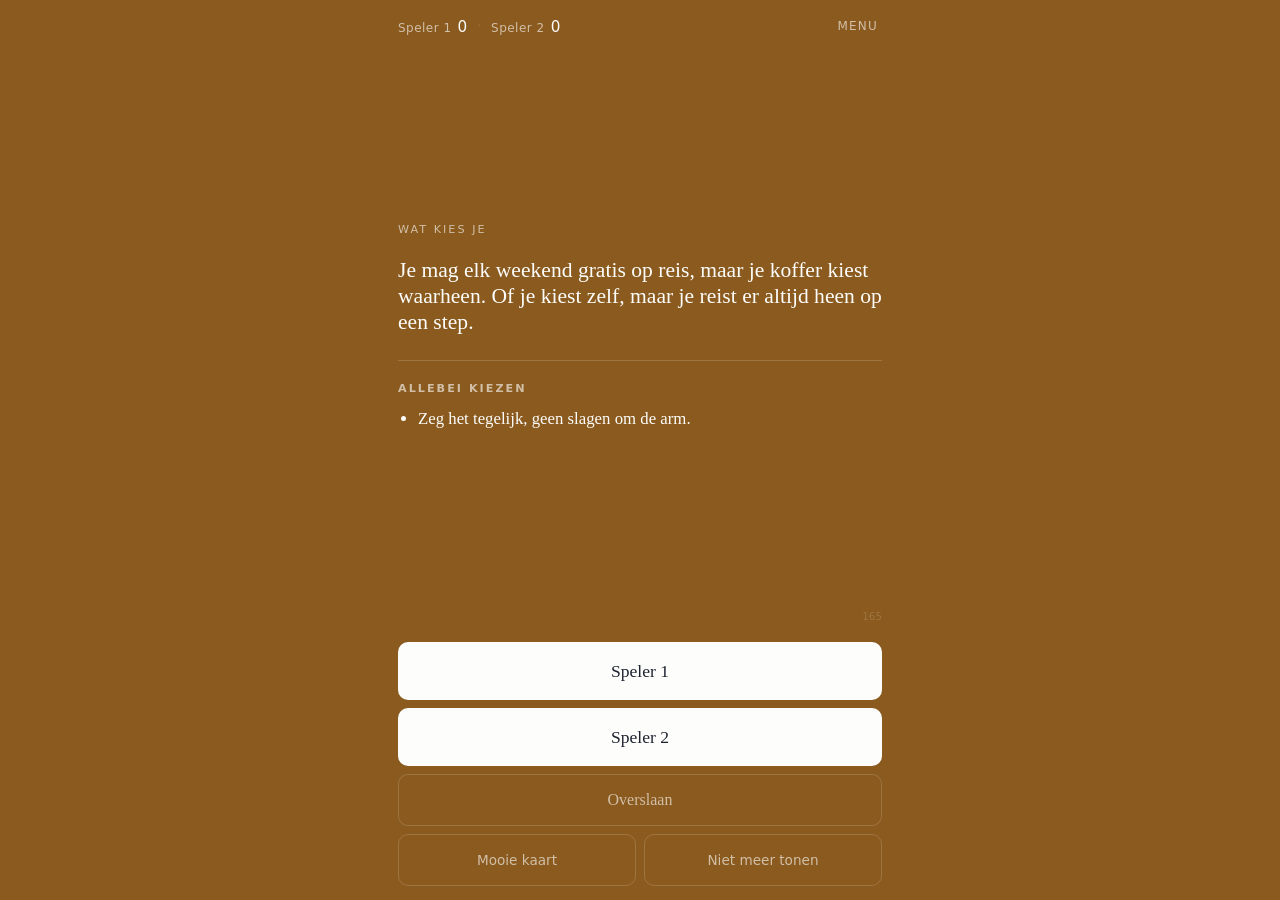
<file: index.html>
<!DOCTYPE html>
<html lang="nl">
<head>
<meta charset="utf-8">
<meta name="viewport" content="width=device-width, initial-scale=1, viewport-fit=cover">
<meta name="theme-color" content="#191d24">
<title>Vragenspel</title>
<link rel="stylesheet" href="style.css">
</head>
<body>

<!-- Only shown when the browser refuses to remember anything. Filled in by app.js. -->
<p class="waarschuwing" id="waarschuwing" hidden></p>

<header class="balk-boven">
  <!-- The running score. Built by app.js so the names can come from the phone. -->
  <div class="stand" id="stand-boven"></div>
  <button class="menu-knop" id="menu-knop" type="button">Menu</button>
</header>

<main class="scherm">

  <!-- The card. Full bleed: the background is the category's colour. -->
  <article class="kaart" id="kaart">
    <p class="tag" id="tag"></p>
    <!-- Quiet lines above the question: when a Tijdcapsule was written, and when this
         card was last asked if that was more than a year ago. Filled by app.js. -->
    <p class="eerder" id="eerder" hidden></p>
    <h1 class="vraag" id="vraag"></h1>
    <section class="extra" id="extra" hidden></section>
    <span class="nr" id="nr"></span>
  </article>

  <!-- Settings. Each panel replaces the card while it is open. -->
  <section class="paneel" id="menu" hidden>
    <h2 class="paneel-kop">Menu</h2>

    <h3 class="paneel-sub">Wie spelen er?</h3>
    <p class="paneel-uitleg">
      Alleen op deze telefoon. Namen worden nergens heen gestuurd en staan in geen enkel
      bestand van dit spel.
    </p>
    <div class="namen">
      <input class="veld" id="naam-0" type="text" maxlength="14" autocomplete="off" spellcheck="false">
      <input class="veld" id="naam-1" type="text" maxlength="14" autocomplete="off" spellcheck="false">
    </div>

    <h3 class="paneel-sub" id="diepte-menu-kop" hidden>Licht of diep</h3>
    <p class="paneel-uitleg" id="diepte-menu-uitleg" hidden></p>
    <div class="filter" id="diepte-menu" hidden></div>

    <h3 class="paneel-sub">Waar heb je zin in?</h3>
    <p class="paneel-uitleg" id="filter-uitleg"></p>
    <div class="filter" id="filter"></div>

    <h3 class="paneel-sub">Het deck</h3>
    <p class="paneel-uitleg" id="deck-uitleg"></p>
    <p class="paneel-uitleg" id="deck-hoe"></p>
    <div class="menu-rijen" id="deck-acties"></div>
    <p class="paneel-let" id="deck-vraag" hidden></p>
    <p class="paneel-uitleg" id="deck-melding"></p>

    <h3 class="paneel-sub">Deze telefoon</h3>
    <p class="paneel-uitleg" id="opslag-uitleg"></p>
    <p class="paneel-uitleg" id="backup-uitleg"></p>

    <h3 class="paneel-sub">Verder</h3>
    <div class="menu-rijen" id="menu-rijen"></div>
  </section>

  <!-- The mood a sitting opens with. Only shown once the deck carries the labels. -->
  <section class="paneel" id="start" hidden>
    <h2 class="paneel-kop">Waar hebben jullie zin in?</h2>
    <p class="paneel-uitleg" id="start-uitleg"></p>
  </section>

  <!-- Writing a Tijdcapsule: a card that sleeps until its date.
       This is the private layer. Nothing here has a route into cards.json. -->
  <section class="paneel" id="capsule" hidden>
    <h2 class="paneel-kop">Tijdcapsule</h2>

    <p class="paneel-let">
      Een tijdcapsule gaat over jullie twee. Hij blijft op deze telefoon en in je
      back-upbestand, en komt nooit in het deck en nooit in het blok voor Claude&nbsp;Code.
      Schrijf alleen de vraag op, nooit het antwoord.
    </p>

    <h3 class="paneel-sub">De vraag</h3>
    <textarea class="veld veld-groot" id="capsule-tekst" rows="4"
              placeholder="Typ hier de vraag."></textarea>

    <h3 class="paneel-sub">Wanneer mag hij terugkomen?</h3>
    <div class="filter" id="capsule-wanneer"></div>
    <p class="paneel-uitleg" id="capsule-melding"></p>

    <h3 class="paneel-sub">Weggelegd</h3>
    <p class="paneel-uitleg" id="capsule-uitleg"></p>
    <div class="lijstje" id="capsule-lijst"></div>
  </section>

  <!-- The memory file: out as a download, back in as a replacement. D30. -->
  <section class="paneel" id="geheugen" hidden>
    <h2 class="paneel-kop">Geheugen en back-up</h2>
    <p class="paneel-uitleg" id="geheugen-uitleg"></p>
    <p class="paneel-uitleg" id="geheugen-backup"></p>
    <p class="paneel-uitleg" id="geheugen-melding"></p>

    <h3 class="paneel-sub">Een back-up terugzetten</h3>
    <p class="paneel-uitleg">
      Kies een bestand dat met de knop hieronder gemaakt is. Wat er nu op deze telefoon
      staat wordt vervangen, niet aangevuld.
    </p>
    <!-- The input itself stays out of sight: its button is drawn by the browser and says
         "Choose file" in English, which is the one thing no player may be shown. The
         Dutch button beside it opens the same picker. -->
    <input id="import-bestand" type="file" accept=".json,application/json" hidden>
    <button class="knop knop-stil" id="import-knop" type="button">Kies een bestand</button>
    <p class="paneel-let" id="geheugen-vraag" hidden></p>
  </section>

  <!-- Writing a new card. -->
  <section class="paneel" id="eigen" hidden>
    <h2 class="paneel-kop">Eigen kaart</h2>

    <p class="paneel-let">
      Let op: kaarten die later in het deck worden opgenomen, komen op een openbare
      website te staan. Dus geen namen, geen antwoorden, en niets dat je een vreemde
      niet zou vertellen.
    </p>

    <h3 class="paneel-sub">Categorie</h3>
    <div class="filter" id="eigen-categorie"></div>

    <h3 class="paneel-sub">De vraag</h3>
    <textarea class="veld veld-groot" id="eigen-tekst" rows="4"
              placeholder="Typ hier de vraag."></textarea>
    <p class="paneel-uitleg" id="eigen-melding"></p>

    <h3 class="paneel-sub">Zelfgeschreven kaarten</h3>
    <p class="paneel-uitleg" id="eigen-uitleg"></p>
    <div class="lijstje" id="eigen-lijst"></div>
  </section>

  <!-- The verdicts, and the block that carries them to a Claude Code session. -->
  <section class="paneel" id="oordeel" hidden>
    <h2 class="paneel-kop">Wat vonden we ervan</h2>
    <p class="paneel-uitleg" id="oordeel-uitleg"></p>

    <h3 class="paneel-sub">Mooie kaarten</h3>
    <div class="lijstje" id="oordeel-mooi"></div>

    <h3 class="paneel-sub">Niet meer tonen</h3>
    <div class="lijstje" id="oordeel-niet"></div>

    <p class="paneel-let" id="oordeel-capsules" hidden></p>

    <h3 class="paneel-sub">Voor Claude Code</h3>
    <p class="paneel-uitleg">
      Deze telefoon kan niets naar de laptop schrijven. Kopieer het blok hieronder en
      plak het in een Claude Code&nbsp;sessie; die zet het in het bestand dat buiten de
      openbare website blijft.
    </p>
    <textarea class="veld veld-code" id="oordeel-blok" rows="8" readonly></textarea>
    <p class="paneel-uitleg" id="oordeel-melding"></p>
  </section>

  <!-- Stopping, and who won. -->
  <section class="paneel paneel-uitslag" id="uitslag" hidden>
    <div class="duif-groot" id="duif-groot"></div>
    <h2 class="uitslag-kop" id="uitslag-kop"></h2>
    <p class="uitslag-onder" id="uitslag-onder"></p>
    <div class="eindstand" id="eindstand"></div>
    <p class="paneel-uitleg" id="uitslag-uitleg"></p>
  </section>

</main>

<footer class="balk">
  <div class="acties" id="acties"></div>
  <div class="duimen" id="duimen"></div>
</footer>

<!-- The deck. Generated from cards.json by build_vragenspel.py; loaded as a script so
     that double-clicking this file works exactly like the hosted site does. -->
<script src="cards.js"></script>
<script src="app.js"></script>
</body>
</html>
</file>
<file: style.css>
/* Vragenspel — the browser app.

   Phone first: designed and tested at 390px wide, held in one hand, at a terrace.
   The card is full bleed — the whole screen takes the category's colour — so you can
   tell what kind of card it is from across the table without reading anything.

   The furniture around the card is pigeon: slate and dove grey rather than black, and
   the result screen carries the green-to-violet sheen a pigeon's neck has. The card
   colours come from cards.json and are left alone, because they are the deck's.

   Every action sits in a fixed bar at the bottom, inside a thumb's reach, and is at
   least 56px tall so it can be hit without looking. */

:root{
  /* Tells the browser this page is dark, so the parts it draws itself — scrollbars,
     the text caret, any native widget — come out dark instead of the system's white. */
  color-scheme:dark;

  --cc:#7a4b2a;            /* the current category's colour; set per card from the deck */

  --nacht:#191d24;         /* panels: slate, not black */
  --nacht-diep:#12151b;
  --duif:#5c6473;          /* pigeon grey */
  --duif-licht:#9aa3b2;

  --op-kleur:#fdfdfb;      /* text on top of a category colour */
  --gedempt:rgba(253,253,251,.62);
  --zacht:rgba(253,253,251,.16);
  --zachter:rgba(253,253,251,.08);
}

*{box-sizing:border-box}

html,body{height:100%}

body{
  margin:0;
  background:var(--cc);
  color:var(--op-kleur);
  font-family:"Iowan Old Style","Palatino Linotype",Palatino,Georgia,serif;
  line-height:1.45;
  -webkit-text-size-adjust:100%;
  transition:background-color .5s ease;

  display:flex;
  flex-direction:column;
  min-height:100dvh;
}

/* While a panel is open the category colour steps back — a panel is not a card. */
body.paneel-open{background:var(--nacht)}

@media (prefers-reduced-motion:reduce){
  body{transition:none}
}

/* ---- the warning strip, hidden unless something is actually wrong ---- */

.waarschuwing{
  margin:0;
  padding:10px 16px;
  padding-top:calc(10px + env(safe-area-inset-top));
  background:#5a2b2b;
  color:#ffe9e9;
  font-family:system-ui,-apple-system,"Segoe UI",sans-serif;
  font-size:.8rem;
  line-height:1.35;
}

.waarschuwing[hidden]{display:none}

/* ---- the top bar: the score, and the way out ---- */

.balk-boven{
  flex:0 0 auto;
  display:flex;
  align-items:center;
  justify-content:space-between;
  gap:12px;
  padding:10px 18px 2px;
  padding-top:calc(10px + env(safe-area-inset-top));
  font-family:system-ui,-apple-system,"Segoe UI",sans-serif;
  font-size:.75rem;
}

.waarschuwing:not([hidden]) + .balk-boven{padding-top:10px}

.stand{display:flex; align-items:center; gap:10px; min-width:0}

.stand-speler{
  display:flex;
  align-items:baseline;
  gap:6px;
  min-width:0;
}

.stand-naam{
  color:var(--gedempt);
  letter-spacing:.04em;
  white-space:nowrap;
  overflow:hidden;
  text-overflow:ellipsis;
  max-width:9ch;
}

.stand-punt{
  font-family:inherit;
  font-size:.95rem;
  font-variant-numeric:tabular-nums;
  color:var(--op-kleur);
}

.stand-streep{color:var(--zacht)}

.menu-knop{
  flex:0 0 auto;
  border:0;
  background:transparent;
  color:var(--gedempt);
  font:inherit;
  letter-spacing:.1em;
  text-transform:uppercase;
  padding:8px 4px 8px 12px;
  cursor:pointer;
  -webkit-tap-highlight-color:transparent;
}

.menu-knop:active{color:var(--op-kleur)}

/* ---- the card ---- */

.scherm{
  flex:1 1 auto;
  min-height:0;
  display:flex;
  padding:4px 18px 8px;
  overflow-y:auto;
}

.kaart{
  position:relative;
  width:100%;
  display:flex;
  flex-direction:column;
  justify-content:center;
  padding:8px 0 30px;
}

.kaart[hidden]{display:none}

/* A newly dealt card arrives rather than blinking into place. */
.kaart.in .tag{animation:kaartIn .34s ease-out both}
.kaart.in .vraag{animation:kaartIn .34s ease-out .04s both}

@keyframes kaartIn{
  from{opacity:0; transform:translateY(10px)}
  to{opacity:1; transform:none}
}

.tag{
  margin:0 0 18px;
  font-family:system-ui,-apple-system,"Segoe UI",sans-serif;
  font-size:.7rem;
  letter-spacing:.18em;
  text-transform:uppercase;
  color:var(--gedempt);
}

/* The quiet lines above the question — when a capsule was written, when this card was
   last asked. They must read as a note in the margin, never as part of the question. */
.eerder{
  margin:-8px 0 14px;
  font-family:system-ui,-apple-system,"Segoe UI",sans-serif;
  font-size:.82rem;
  line-height:1.45;
  color:var(--gedempt);
}

.eerder[hidden]{display:none}
.eerder span{display:block}

/* The question is the page. Big, and it steps down rather than overflowing. */
.vraag{
  margin:0;
  font-size:2rem;
  font-weight:400;
  line-height:1.22;
}

.vraag.lang{font-size:1.65rem}
.vraag.heellang{font-size:1.35rem}

.nr{
  position:absolute;
  bottom:2px;
  right:0;
  font-family:system-ui,-apple-system,"Segoe UI",sans-serif;
  font-size:.65rem;
  color:var(--zacht);
}

/* ---- the instruction under a question, for the six categories that carry one ---- */

.extra{
  margin-top:24px;
  padding-top:20px;
  border-top:1px solid var(--zacht);
  animation:onthul .28s ease-out both;
}

.extra[hidden]{display:none}

@keyframes onthul{
  from{opacity:0; transform:translateY(6px)}
  to{opacity:1; transform:none}
}

@media (prefers-reduced-motion:reduce){
  .kaart.in .tag,.kaart.in .vraag,.extra{animation:none}
}

.extra-kop{
  margin:0 0 10px;
  font-family:system-ui,-apple-system,"Segoe UI",sans-serif;
  font-size:.7rem;
  letter-spacing:.18em;
  text-transform:uppercase;
  color:var(--gedempt);
  font-weight:600;
}

.extra-lijst{margin:0; padding-left:20px; font-size:1.05rem}
.extra-lijst li{margin-bottom:8px}
.extra-lijst li:last-child{margin-bottom:0}

.extra-tekst{margin:0; font-size:1.1rem}

/* ---- the panels ---- */

.paneel{
  width:100%;
  align-self:flex-start;
  padding:4px 0 20px;
}

.paneel[hidden]{display:none}

.paneel-kop{margin:0 0 18px; font-size:1.5rem; font-weight:400}

.paneel-sub{
  margin:24px 0 8px;
  font-family:system-ui,-apple-system,"Segoe UI",sans-serif;
  font-size:.7rem;
  letter-spacing:.18em;
  text-transform:uppercase;
  color:var(--duif-licht);
  font-weight:600;
}

.paneel-uitleg{
  margin:0 0 10px;
  font-family:system-ui,-apple-system,"Segoe UI",sans-serif;
  font-size:.85rem;
  color:var(--gedempt);
  line-height:1.55;
}

/* The one thing on any panel that must not be skimmed past. */
.paneel-let{
  margin:0 0 6px;
  padding:12px 14px;
  border-left:3px solid #d98a8a;
  background:rgba(217,138,138,.1);
  font-family:system-ui,-apple-system,"Segoe UI",sans-serif;
  font-size:.85rem;
  line-height:1.5;
  color:#f0d6d6;
}

.namen{display:flex; gap:8px}
.namen .veld{min-width:0}

.filter{display:flex; flex-wrap:wrap; gap:8px}

/* A display rule of ours outranks the browser's own [hidden]{display:none}, so anything
   given a display here has to say what hidden means as well. */
.filter[hidden]{display:none}

/* A category is a toggle, not a checkbox: bigger, and hittable with a thumb. */
.cat{
  border:1px solid var(--zacht);
  border-left:4px solid var(--cc);
  border-radius:8px;
  background:transparent;
  color:var(--gedempt);
  font-family:system-ui,-apple-system,"Segoe UI",sans-serif;
  font-size:.85rem;
  padding:11px 13px;
  min-height:44px;
  cursor:pointer;
  -webkit-tap-highlight-color:transparent;
  touch-action:manipulation;
}

.cat[aria-pressed="true"]{
  background:var(--cc);
  border-color:var(--cc);
  color:var(--op-kleur);
}

/* The mood, and the interval a capsule sleeps for: the same toggle, but these are not
   categories and must not borrow a category's colour. */
.cat-diepte{border-left-color:var(--duif)}

.cat-diepte[aria-pressed="true"]{
  background:var(--duif);
  border-color:var(--duif);
  color:var(--op-kleur);
}

/* The way on to the other panels. Buttons, not a bar, so the bar keeps its two. */
.menu-rijen{display:flex; flex-direction:column; gap:8px}
.menu-rijen[hidden]{display:none}

/* The file picker's own button is drawn by the browser, says "Choose file" in English and
   cannot be restyled, so it is hidden and opened by a Dutch button instead. Nothing to
   style here: the button is an ordinary .knop. */

/* ---- form fields ---- */

.veld{
  width:100%;
  padding:13px 14px;
  border:1px solid var(--zacht);
  border-radius:8px;
  background:var(--zachter);
  color:var(--op-kleur);
  font-family:inherit;
  font-size:1.05rem;
  min-height:50px;
}

.veld::placeholder{color:rgba(253,253,251,.35)}
.veld:focus{outline:2px solid var(--duif-licht); outline-offset:1px}

.veld-groot{resize:vertical; line-height:1.4}

.veld-code{
  font-family:ui-monospace,Menlo,Consolas,monospace;
  font-size:.78rem;
  line-height:1.45;
  resize:vertical;
}

.lijstje{display:flex; flex-direction:column; gap:8px}

.regel{
  display:flex;
  align-items:flex-start;
  gap:10px;
  padding:11px 13px;
  border:1px solid var(--zacht);
  border-left:4px solid var(--cc);
  border-radius:8px;
}

.regel-tekst{flex:1 1 auto; font-size:.95rem; line-height:1.4}

.regel-cat{
  display:block;
  font-family:system-ui,-apple-system,"Segoe UI",sans-serif;
  font-size:.62rem;
  letter-spacing:.16em;
  text-transform:uppercase;
  color:var(--gedempt);
  margin-bottom:4px;
}

.regel-weg{
  flex:0 0 auto;
  border:0;
  background:transparent;
  color:#d98a8a;
  font:inherit;
  font-size:.85rem;
  padding:6px 2px 6px 8px;
  min-height:40px;
  cursor:pointer;
  -webkit-tap-highlight-color:transparent;
}

/* ---- the result ---- */

.paneel-uitslag{text-align:center; padding-top:12px}

.duif-groot{
  width:120px;
  height:120px;
  margin:8px auto 18px;
}

.duif-groot svg{width:100%; height:100%; display:block}

.uitslag-kop{
  margin:0 0 6px;
  font-size:2rem;
  font-weight:400;
  line-height:1.2;
}

.uitslag-onder{
  margin:0 0 26px;
  font-family:system-ui,-apple-system,"Segoe UI",sans-serif;
  font-size:.9rem;
  color:var(--duif-licht);
}

.eindstand{
  display:flex;
  align-items:stretch;
  justify-content:center;
  gap:10px;
  margin-bottom:22px;
}

.eindstand-speler{
  flex:1 1 0;
  padding:18px 10px;
  border:1px solid var(--zacht);
  border-radius:12px;
  min-width:0;
}

/* The winner keeps the sheen. */
.eindstand-speler.wint{
  border-color:transparent;
  background:linear-gradient(150deg,#2f6b5e,#3c4f7a 55%,#6b4a8a);
}

.eindstand-naam{
  display:block;
  font-family:system-ui,-apple-system,"Segoe UI",sans-serif;
  font-size:.72rem;
  letter-spacing:.14em;
  text-transform:uppercase;
  color:var(--gedempt);
  margin-bottom:8px;
  white-space:nowrap;
  overflow:hidden;
  text-overflow:ellipsis;
}

.eindstand-speler.wint .eindstand-naam{color:rgba(255,255,255,.82)}

.eindstand-punt{
  display:block;
  font-size:2.6rem;
  line-height:1;
  font-variant-numeric:tabular-nums;
}

/* ---- the button bar ---- */

.balk{
  flex:0 0 auto;
  padding:8px 18px 14px;
  padding-bottom:calc(14px + env(safe-area-inset-bottom));
}

.acties{display:flex; flex-direction:column; gap:8px}
.acties:empty{display:none}

.knop{
  display:block;
  width:100%;
  min-height:58px;
  padding:15px 18px;
  border:0;
  border-radius:10px;
  background:var(--op-kleur);
  color:#1e2330;
  font-family:inherit;
  font-size:1.1rem;
  cursor:pointer;
  -webkit-tap-highlight-color:transparent;
  touch-action:manipulation;
}

.knop:active{transform:translateY(1px)}
.knop:disabled{opacity:.4; cursor:default}
.knop:disabled:active{transform:none}

/* Secondary actions — present, but never competing with the main one. Overslaan is one:
   it is the third button under every card and it awards nothing. */
.knop-stil{
  background:transparent;
  color:var(--gedempt);
  border:1px solid var(--zacht);
  min-height:52px;
  font-size:1rem;
}

.knop-stil:active{color:var(--op-kleur)}

.knop-waarschuwing{
  background:transparent;
  color:#d98a8a;
  border:1px solid rgba(217,138,138,.4);
  min-height:52px;
  font-size:1rem;
}

/* ---- reviewing the deck while playing ---- */

.duimen{display:flex; gap:8px; margin-top:8px}
.duimen:empty{display:none}

.duim{
  flex:1 1 0;
  min-height:52px;
  padding:10px 8px;
  border:1px solid var(--zacht);
  border-radius:10px;
  background:transparent;
  color:var(--gedempt);
  font-family:system-ui,-apple-system,"Segoe UI",sans-serif;
  font-size:.85rem;
  cursor:pointer;
  -webkit-tap-highlight-color:transparent;
  touch-action:manipulation;
}

.duim:active{transform:translateY(1px)}

.duim-op[aria-pressed="true"]{
  background:var(--op-kleur);
  border-color:var(--op-kleur);
  color:#1e2330;
}

.duim-neer[aria-pressed="true"]{
  background:#d98a8a;
  border-color:#d98a8a;
  color:#2a1414;
}

/* A wider screen is not the target, but it should not look broken either. */
@media (min-width:560px){
  .scherm,.balk,.balk-boven{width:100%; max-width:520px; margin-left:auto; margin-right:auto}
  .vraag{font-size:2.2rem}
}
</file>
